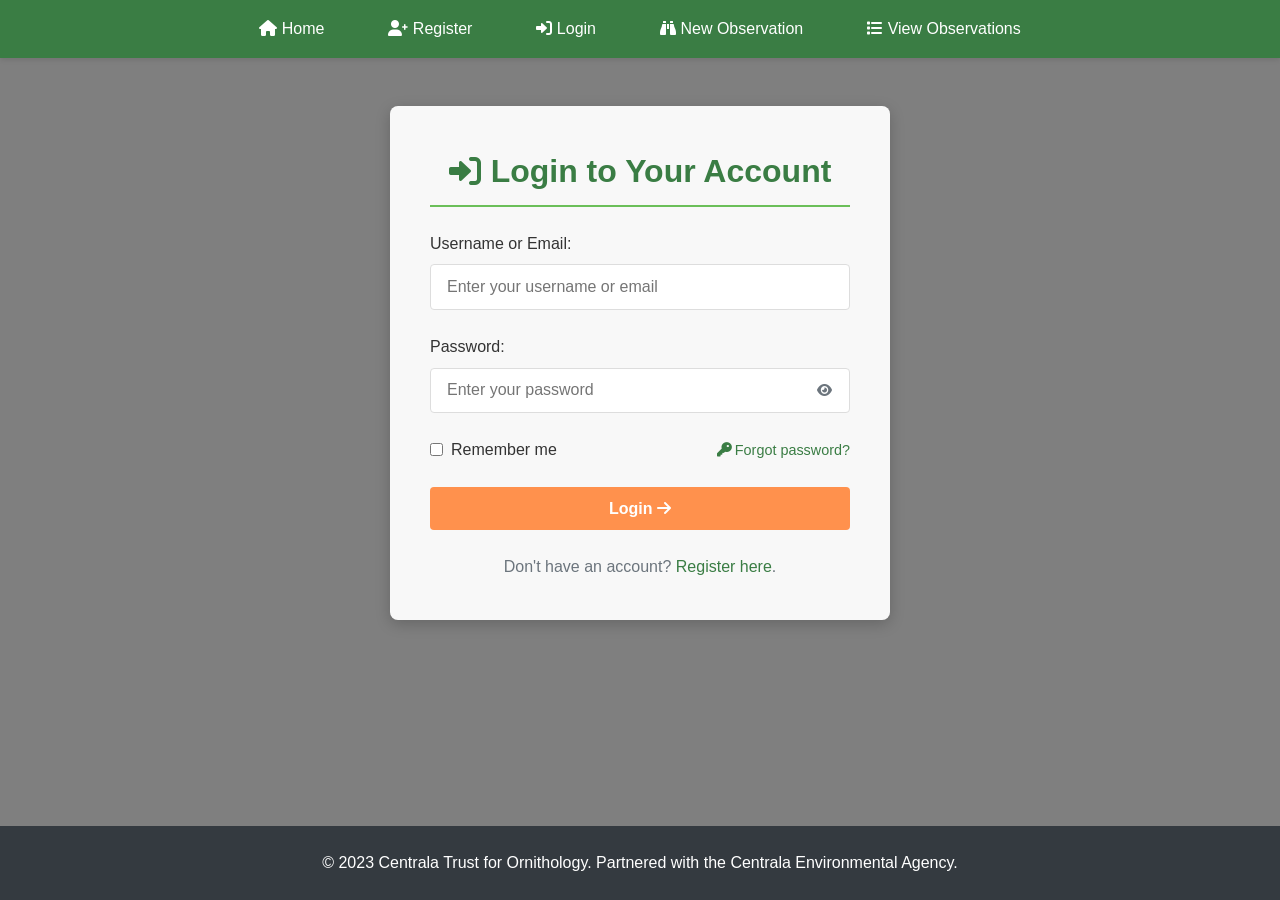
<file: login.html>
<!DOCTYPE html>
<html lang="en">
<head>
    <meta charset="UTF-8">
    <meta name="viewport" content="width=device-width, initial-scale=1.0">
    <title>Login - Centrala Trust for Ornithology</title>
    <link rel="stylesheet" href="https://cdnjs.cloudflare.com/ajax/libs/font-awesome/6.0.0/css/all.min.css">
    <style>
        :root {
            --primary: #3a7d44;
            --secondary: #6bbf59;
            --accent: #ff914d;
            --light: #f8f9fa;
            --dark: #343a40;
            --text: #333;
            --text-light: #6c757d;
            --error: #dc3545;
            --success: #28a745;
        }
        
        * {
            margin: 0;
            padding: 0;
            box-sizing: border-box;
        }
        
        body {
            font-family: 'Segoe UI', Tahoma, Geneva, Verdana, sans-serif;
            line-height: 1.6;
            color: var(--text);
            background-color: #f5f5f5;
            min-height: 100vh;
            display: flex;
            flex-direction: column;
            background: url('https://images.unsplash.com/photo-1452570053594-1b985d6ea890?ixlib=rb-1.2.1&auto=format&fit=crop&w=1350&q=80') no-repeat center center fixed;
            background-size: cover;
        }
        
        body::before {
            content: '';
            position: fixed;
            top: 0;
            left: 0;
            right: 0;
            bottom: 0;
            background: rgba(0, 0, 0, 0.5);
            z-index: -1;
        }
        
        nav {
            background-color: var(--primary);
            padding: 1rem 2rem;
            box-shadow: 0 2px 5px rgba(0,0,0,0.1);
        }
        
        nav ul {
            display: flex;
            justify-content: center;
            list-style: none;
            flex-wrap: wrap;
        }
        
        nav li {
            margin: 0 1rem;
        }
        
        nav a {
            color: white;
            text-decoration: none;
            font-weight: 500;
            padding: 0.5rem 1rem;
            border-radius: 4px;
            transition: all 0.3s ease;
        }
        
        nav a:hover {
            background-color: var(--secondary);
        }
        
        .form-page {
            max-width: 500px;
            margin: 3rem auto;
            padding: 2.5rem;
            background: rgba(255, 255, 255, 0.95);
            border-radius: 8px;
            box-shadow: 0 4px 15px rgba(0,0,0,0.2);
            flex-grow: 0;
            width: 90%;
            animation: fadeIn 0.5s ease-out;
        }
        
        @keyframes fadeIn {
            from { opacity: 0; transform: translateY(20px); }
            to { opacity: 1; transform: translateY(0); }
        }
        
        .form-page h1 {
            color: var(--primary);
            text-align: center;
            margin-bottom: 1.5rem;
            padding-bottom: 0.5rem;
            border-bottom: 2px solid var(--secondary);
            display: flex;
            align-items: center;
            justify-content: center;
            gap: 10px;
        }
        
        .form-group {
            margin-bottom: 1.5rem;
        }
        
        .form-group label {
            display: block;
            margin-bottom: 0.5rem;
            font-weight: 500;
            color: var(--text);
        }
        
        .password-input-container {
            position: relative;
        }
        
        .form-group input {
            width: 100%;
            padding: 0.8rem 1rem;
            border: 1px solid #ddd;
            border-radius: 4px;
            font-size: 1rem;
            transition: all 0.3s ease;
        }
        
        .form-group input:focus {
            border-color: var(--primary);
            outline: none;
            box-shadow: 0 0 0 3px rgba(58, 125, 68, 0.2);
        }
        
        .password-toggle {
            position: absolute;
            right: 10px;
            top: 50%;
            transform: translateY(-50%);
            cursor: pointer;
            color: var(--text-light);
            background: none;
            border: none;
            padding: 0.5rem;
        }
        
        .button {
            display: block;
            width: 100%;
            background-color: var(--accent);
            color: white;
            padding: 0.8rem;
            border: none;
            border-radius: 4px;
            font-size: 1rem;
            font-weight: bold;
            cursor: pointer;
            transition: all 0.3s ease;
            margin-top: 1.5rem;
        }
        
        .button:hover {
            background-color: #ff7b35;
            transform: translateY(-2px);
            box-shadow: 0 3px 5px rgba(0,0,0,0.2);
        }
        
        .button:disabled {
            background-color: #cccccc;
            cursor: not-allowed;
            transform: none;
            box-shadow: none;
        }
        
        .form-page p {
            text-align: center;
            margin-top: 1.5rem;
            color: var(--text-light);
        }
        
        .form-page a {
            color: var(--primary);
            text-decoration: none;
            font-weight: 500;
        }
        
        .form-page a:hover {
            text-decoration: underline;
        }
        
        .form-options {
            display: flex;
            justify-content: space-between;
            align-items: center;
            margin: 1rem 0;
        }
        
        .remember-me {
            display: flex;
            align-items: center;
        }
        
        .remember-me input {
            margin-right: 0.5rem;
        }
        
        .forgot-password a {
            font-size: 0.9rem;
            color: var(--primary);
        }
        
        .alert {
            padding: 0.75rem 1.25rem;
            margin-bottom: 1rem;
            border-radius: 4px;
            display: flex;
            align-items: center;
        }
        
        .alert-error {
            background-color: rgba(220, 53, 69, 0.1);
            border-left: 4px solid var(--error);
            color: var(--error);
        }
        
        .alert-success {
            background-color: rgba(40, 167, 69, 0.1);
            border-left: 4px solid var(--success);
            color: var(--success);
        }
        
        .alert i {
            margin-right: 0.5rem;
        }
        
        footer {
            background-color: var(--dark);
            color: white;
            text-align: center;
            padding: 1.5rem;
            margin-top: auto;
        }
        
        @media (max-width: 768px) {
            nav ul {
                flex-direction: column;
                align-items: center;
            }
            
            nav li {
                margin: 0.3rem 0;
            }
            
            .form-page {
                padding: 1.5rem;
                margin: 2rem auto;
            }
            
            body {
                background-attachment: scroll;
            }
            
            .form-options {
                flex-direction: column;
                align-items: flex-start;
                gap: 1rem;
            }
        }
    </style>
</head>
<body>
    <nav>
        <ul>
            <li><a href="index.html"><i class="fas fa-home"></i> Home</a></li>
            <li><a href="register.html"><i class="fas fa-user-plus"></i> Register</a></li>
            <li><a href="login.html"><i class="fas fa-sign-in-alt"></i> Login</a></li>
            <li><a href="new-post.html"><i class="fas fa-binoculars"></i> New Observation</a></li>
            <li><a href="posts.html"><i class="fas fa-list"></i> View Observations</a></li>
        </ul>
    </nav>
    
    <main class="form-page">
        <h1><i class="fas fa-sign-in-alt"></i> Login to Your Account</h1>
        
        <div class="alert alert-error" style="display: none;" id="errorAlert">
            <i class="fas fa-exclamation-circle"></i>
            <span id="errorMessage">Invalid username or password</span>
        </div>
        
        <div class="alert alert-success" style="display: none;" id="successAlert">
            <i class="fas fa-check-circle"></i>
            <span>Registration successful! Please login.</span>
        </div>
        
        <form id="loginForm">
            <div class="form-group">
                <label for="loginUsername">Username or Email:</label>
                <input type="text" id="loginUsername" name="username" required placeholder="Enter your username or email">
            </div>
            
            <div class="form-group">
                <label for="loginPassword">Password:</label>
                <div class="password-input-container">
                    <input type="password" id="loginPassword" name="password" required placeholder="Enter your password">
                    <button type="button" class="password-toggle" id="togglePassword" aria-label="Toggle password visibility">
                        <i class="fas fa-eye"></i>
                    </button>
                </div>
            </div>
            
            <div class="form-options">
                <div class="remember-me">
                    <input type="checkbox" name="remember" id="remember">
                    <label for="remember">Remember me</label>
                </div>
                <div class="forgot-password">
                    <a href="forgot-password.html"><i class="fas fa-key"></i> Forgot password?</a>
                </div>
            </div>
            
            <button type="submit" class="button" id="loginButton">Login <i class="fas fa-arrow-right"></i></button>
        </form>
        
        <p>Don't have an account? <a href="register.html">Register here</a>.</p>
    </main>
    
    <footer>
        <p>&copy; 2023 Centrala Trust for Ornithology. Partnered with the Centrala Environmental Agency.</p>
    </footer>
    
    <script>
        // Password toggle functionality
        const togglePassword = document.getElementById('togglePassword');
        const passwordInput = document.getElementById('loginPassword');
        const eyeIcon = togglePassword.querySelector('i');
        
        togglePassword.addEventListener('click', function() {
            const type = passwordInput.getAttribute('type') === 'password' ? 'text' : 'password';
            passwordInput.setAttribute('type', type);
            
            // Toggle eye icon
            eyeIcon.classList.toggle('fa-eye');
            eyeIcon.classList.toggle('fa-eye-slash');
            
            // Update aria-label
            const label = type === 'password' ? 'Show password' : 'Hide password';
            togglePassword.setAttribute('aria-label', label);
        });

        // Check for saved credentials if "Remember me" was checked previously
        document.addEventListener('DOMContentLoaded', function() {
            const rememberMe = localStorage.getItem('rememberMe') === 'true';
            if (rememberMe) {
                document.getElementById('remember').checked = true;
                const savedUsername = localStorage.getItem('username');
                if (savedUsername) {
                    document.getElementById('loginUsername').value = savedUsername;
                }
            }
        });
        
        // Form submission handling
        document.getElementById('loginForm').addEventListener('submit', function(e) {
            e.preventDefault();
            
            // Get form values
            const username = document.getElementById('loginUsername').value;
            const password = document.getElementById('loginPassword').value;
            const rememberMe = document.getElementById('remember').checked;
            
            // Save to localStorage if "Remember me" is checked
            if (rememberMe) {
                localStorage.setItem('rememberMe', 'true');
                localStorage.setItem('username', username);
            } else {
                localStorage.removeItem('rememberMe');
                localStorage.removeItem('username');
            }
            
            // Simulate loading
            const loginButton = document.getElementById('loginButton');
            loginButton.disabled = true;
            loginButton.innerHTML = '<i class="fas fa-spinner fa-spin"></i> Logging in...';
            
            // Simulate API call
            setTimeout(() => {
                if (username && password) {
                    // Successful login simulation
                    window.location.href = 'index.html';
                } else {
                    // Error simulation
                    document.getElementById('errorAlert').style.display = 'flex';
                    document.getElementById('errorMessage').textContent = 'Please enter both username and password';
                    loginButton.disabled = false;
                    loginButton.innerHTML = 'Login <i class="fas fa-arrow-right"></i>';
                }
            }, 1500);
        });
        
        // Check URL for success parameter
        if (window.location.search.includes('registered=true')) {
            document.getElementById('successAlert').style.display = 'flex';
        }
        
        // Check URL for password reset parameter
        if (window.location.search.includes('reset=success')) {
            document.getElementById('successAlert').style.display = 'flex';
            document.getElementById('successAlert').innerHTML = 
                '<i class="fas fa-check-circle"></i> <span>Password reset successful! Please login with your new password.</span>';
        }
    </script>
</body>
</html>
</file>
